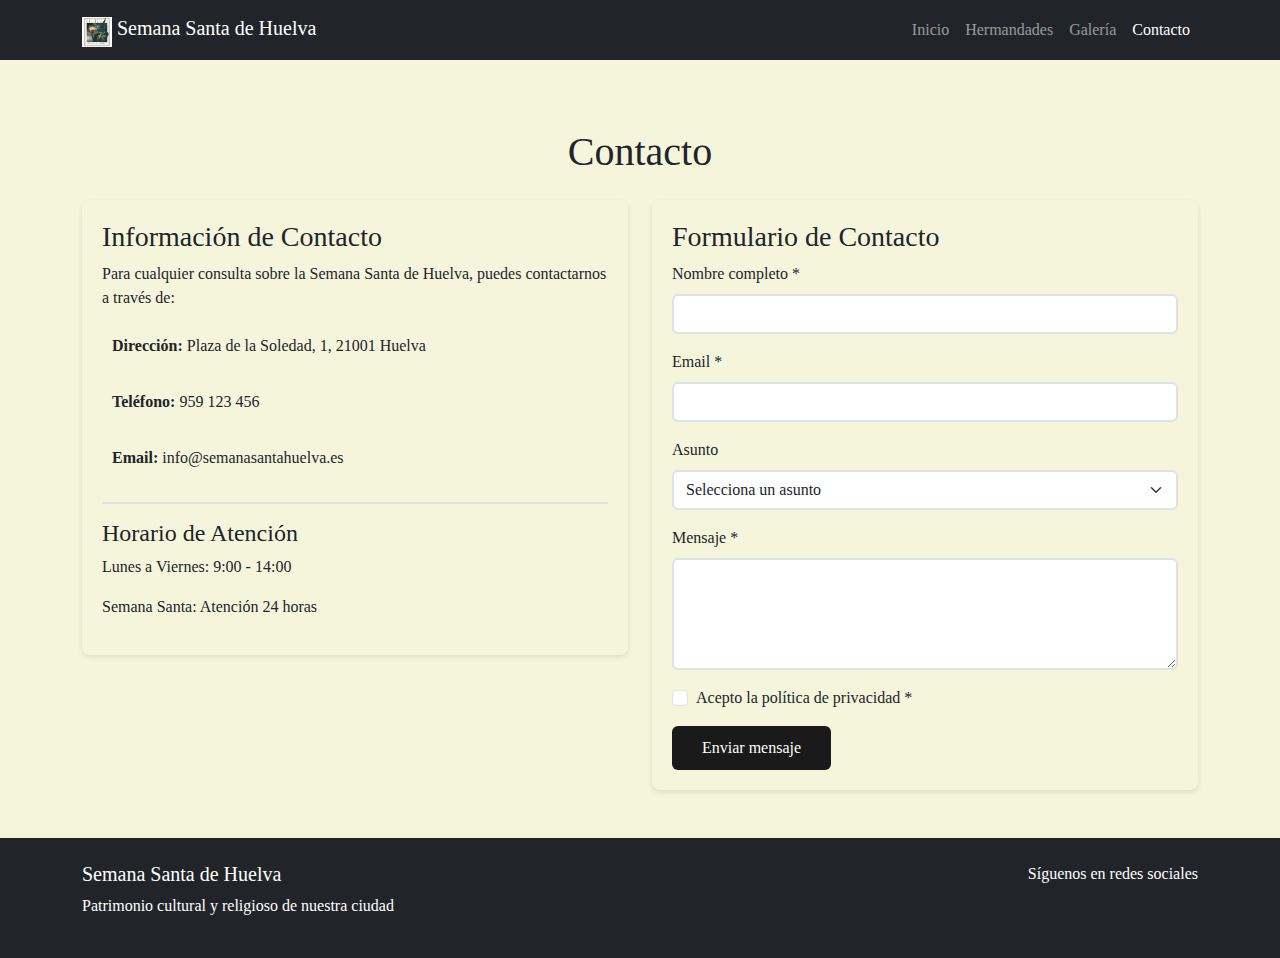
<file: pages/contacto.html>
<!DOCTYPE html>
<html lang="es">
<head>
    <meta charset="UTF-8">
    <meta name="viewport" content="width=device-width, initial-scale=1.0">
    <title>Contacto - Semana Santa de Huelva</title>
    <link href="https://cdn.jsdelivr.net/npm/bootstrap@5.3.0/dist/css/bootstrap.min.css" rel="stylesheet">
    <link href="../css/styles.css" rel="stylesheet">
</head>
<body>
    <!-- Barra de navegación -->
    <nav class="navbar navbar-expand-lg navbar-dark bg-dark fixed-top">
        <div class="container">
            <a class="navbar-brand" href="../index.html">
                <img src="../media/images/logo.jpg" alt="Logo Semana Santa" width="30" height="30" class="d-inline-block align-text-top">
                Semana Santa de Huelva
            </a>
            <button class="navbar-toggler" type="button" data-bs-toggle="collapse" data-bs-target="#navbarNav">
                <span class="navbar-toggler-icon"></span>
            </button>
            <div class="collapse navbar-collapse" id="navbarNav">
                <ul class="navbar-nav ms-auto">
                    <li class="nav-item">
                        <a class="nav-link" href="../index.html">Inicio</a>
                    </li>
                    <li class="nav-item">
                        <a class="nav-link" href="hermandades.html">Hermandades</a>
                    </li>
                    <li class="nav-item">
                        <a class="nav-link" href="galeria.html">Galería</a>
                    </li>
                    <li class="nav-item">
                        <a class="nav-link active" href="contacto.html">Contacto</a>
                    </li>
                </ul>
            </div>
        </div>
    </nav>

    <main class="container mt-5 pt-4">
        <h1 class="text-center mb-4">Contacto</h1>

        <div class="row">
            <div class="col-md-6 mb-4">
                <div class="contact-info">
                    <h3>Información de Contacto</h3>
                    <p>Para cualquier consulta sobre la Semana Santa de Huelva, puedes contactarnos a través de:</p>
                    <ul class="list-unstyled">
                        <li class="mb-3">
                            <i class="bi bi-geo-alt-fill"></i>
                            <strong>Dirección:</strong> Plaza de la Soledad, 1, 21001 Huelva
                        </li>
                        <li class="mb-3">
                            <i class="bi bi-telephone-fill"></i>
                            <strong>Teléfono:</strong> 959 123 456
                        </li>
                        <li class="mb-3">
                            <i class="bi bi-envelope-fill"></i>
                            <strong>Email:</strong> info@semanasantahuelva.es
                        </li>
                    </ul>
                    <div class="horario mt-4">
                        <h4>Horario de Atención</h4>
                        <p>Lunes a Viernes: 9:00 - 14:00</p>
                        <p>Semana Santa: Atención 24 horas</p>
                    </div>
                </div>
            </div>

            <div class="col-md-6">
                <div class="contact-form">
                    <h3>Formulario de Contacto</h3>
                    <form class="needs-validation" novalidate>
                        <div class="mb-3">
                            <label for="nombre" class="form-label">Nombre completo *</label>
                            <input type="text" class="form-control" id="nombre" required>
                            <div class="invalid-feedback">
                                Por favor, introduce tu nombre
                            </div>
                        </div>

                        <div class="mb-3">
                            <label for="email" class="form-label">Email *</label>
                            <input type="email" class="form-control" id="email" required>
                            <div class="invalid-feedback">
                                Por favor, introduce un email válido
                            </div>
                        </div>

                        <div class="mb-3">
                            <label for="asunto" class="form-label">Asunto</label>
                            <select class="form-select" id="asunto">
                                <option value="">Selecciona un asunto</option>
                                <option value="info">Información general</option>
                                <option value="hermandades">Consulta sobre hermandades</option>
                                <option value="horarios">Horarios e itinerarios</option>
                                <option value="otros">Otros</option>
                            </select>
                        </div>

                        <div class="mb-3">
                            <label for="mensaje" class="form-label">Mensaje *</label>
                            <textarea class="form-control" id="mensaje" rows="4" required></textarea>
                            <div class="invalid-feedback">
                                Por favor, escribe tu mensaje
                            </div>
                        </div>

                        <div class="mb-3 form-check">
                            <input type="checkbox" class="form-check-input" id="privacidad" required>
                            <label class="form-check-label" for="privacidad">
                                Acepto la política de privacidad *
                            </label>
                            <div class="invalid-feedback">
                                Debes aceptar la política de privacidad
                            </div>
                        </div>

                        <button type="submit" class="btn btn-primary">Enviar mensaje</button>
                    </form>
                </div>
            </div>
        </div>
    </main>

    <!-- Footer -->
    <footer class="bg-dark text-white mt-5 py-4">
        <div class="container">
            <div class="row">
                <div class="col-md-6">
                    <h5>Semana Santa de Huelva</h5>
                    <p>Patrimonio cultural y religioso de nuestra ciudad</p>
                </div>
                <div class="col-md-6 text-end">
                    <p>Síguenos en redes sociales</p>
                </div>
            </div>
        </div>
    </footer>

    <script src="https://cdn.jsdelivr.net/npm/bootstrap@5.3.0/dist/js/bootstrap.bundle.min.js"></script>
    <script>
        // Validación del formulario
        (function () {
            'use strict'
            var forms = document.querySelectorAll('.needs-validation')
            Array.prototype.slice.call(forms)
                .forEach(function (form) {
                    form.addEventListener('submit', function (event) {
                        if (!form.checkValidity()) {
                            event.preventDefault()
                            event.stopPropagation()
                        }
                        form.classList.add('was-validated')
                    }, false)
                })
        })()
    </script>
</body>
</html>
</file>
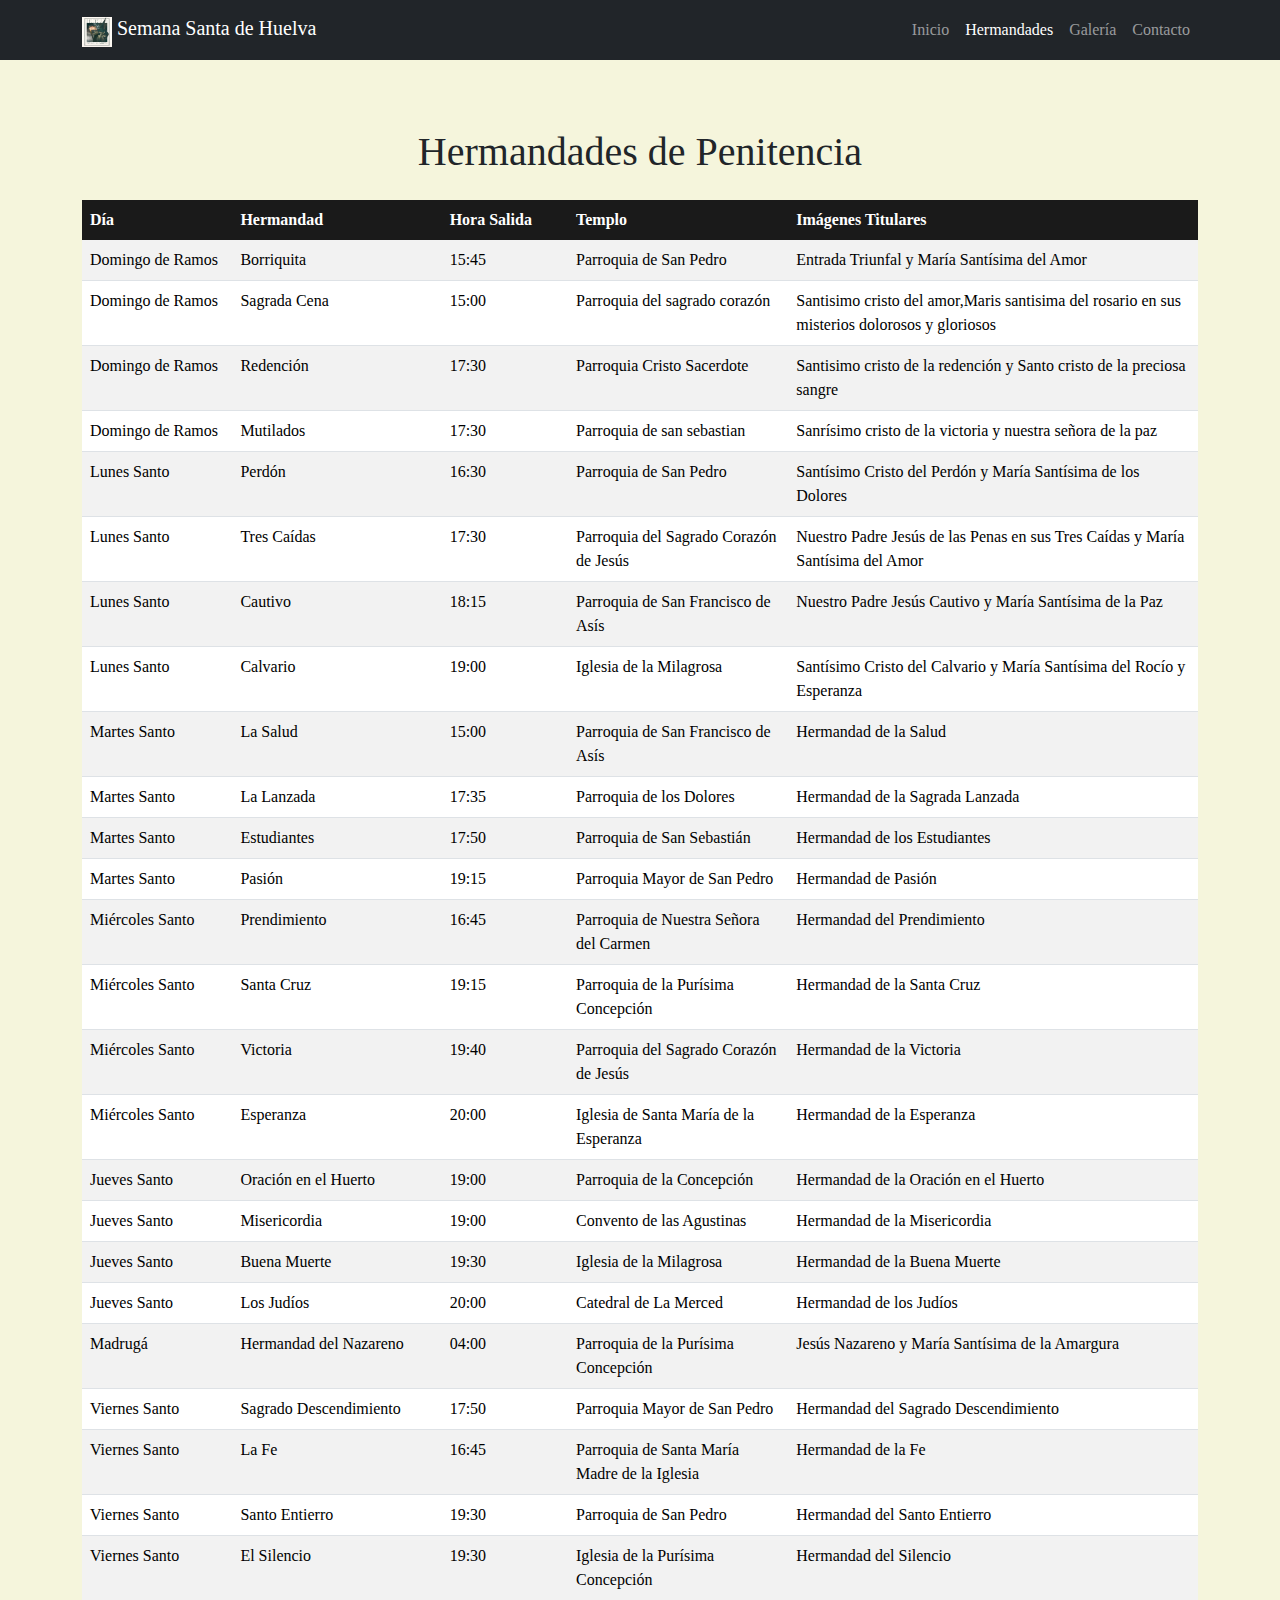
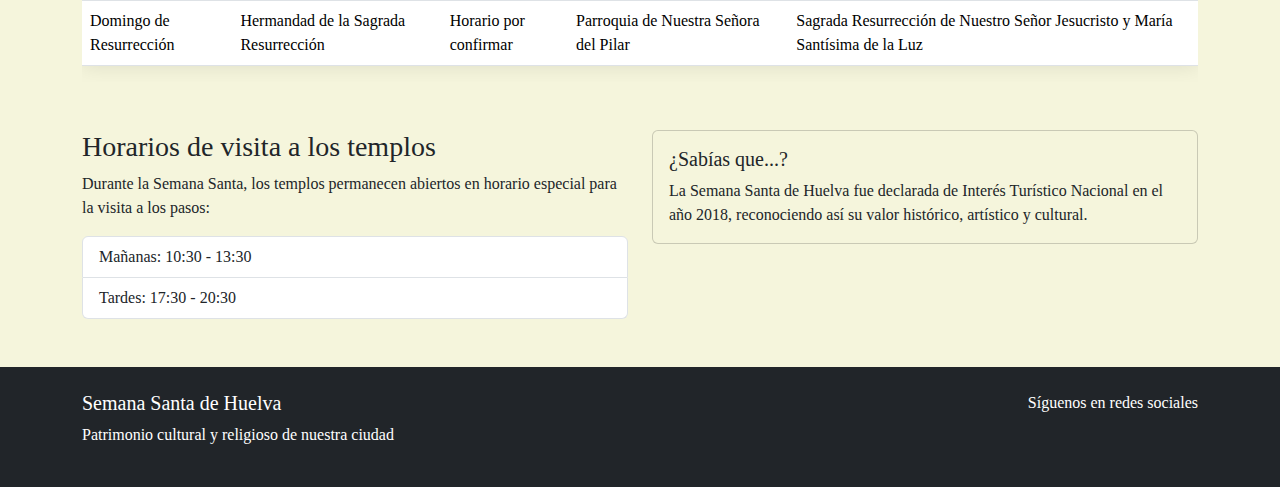
<file: pages/hermandades.html>
<!DOCTYPE html>
<html lang="es">
<head>
    <meta charset="UTF-8">
    <meta name="viewport" content="width=device-width, initial-scale=1.0">
    <title>Hermandades - Semana Santa de Huelva</title>
    <link href="https://cdn.jsdelivr.net/npm/bootstrap@5.3.0/dist/css/bootstrap.min.css" rel="stylesheet">
    <link href="../css/styles.css" rel="stylesheet">
</head>
<body>
    <!-- Barra de navegación -->
    <nav class="navbar navbar-expand-lg navbar-dark bg-dark fixed-top">
        <div class="container">
            <a class="navbar-brand" href="../index.html">
                <img src="../media/images/logo.jpg" alt="Logo Semana Santa" width="30" height="30" class="d-inline-block align-text-top">
                Semana Santa de Huelva
            </a>
            <button class="navbar-toggler" type="button" data-bs-toggle="collapse" data-bs-target="#navbarNav">
                <span class="navbar-toggler-icon"></span>
            </button>
            <div class="collapse navbar-collapse" id="navbarNav">
                <ul class="navbar-nav ms-auto">
                    <li class="nav-item">
                        <a class="nav-link" href="../index.html">Inicio</a>
                    </li>
                    <li class="nav-item">
                        <a class="nav-link active" href="hermandades.html">Hermandades</a>
                    </li>
                    <li class="nav-item">
                        <a class="nav-link" href="galeria.html">Galería</a>
                    </li>
                    <li class="nav-item">
                        <a class="nav-link" href="contacto.html">Contacto</a>
                    </li>
                </ul>
            </div>
        </div>
    </nav>

    <main class="container mt-5 pt-4">
        <h1 class="text-center mb-4">Hermandades de Penitencia</h1>
        
        <!-- Tabla de Hermandades -->
        <div class="table-responsive">
            <table class="table table-striped table-hover">
                <thead class="table-dark">
                    <tr>
                        <th>Día</th>
                        <th>Hermandad</th>
                        <th>Hora Salida</th>
                        <th>Templo</th>
                        <th>Imágenes Titulares</th>
                    </tr>
                </thead>
                <tbody>
                    <tr>
                        <td>Domingo de Ramos</td>
                        <td>Borriquita</td>
                        <td>15:45</td>
                        <td>Parroquia de San Pedro</td>
                        <td>Entrada Triunfal y María Santísima del Amor</td>
                    </tr>
                    <tr>
                        <td>Domingo de Ramos</td>
                        <td>Sagrada Cena</td>
                        <td>15:00</td>
                        <td>Parroquia del sagrado corazón</td>
                        <td>Santisimo cristo del amor,Maris santisima del rosario en sus misterios dolorosos y gloriosos</td>
                    </tr>
                    <tr>
                        <td>Domingo de Ramos</td>
                        <td>Redención</td>
                        <td>17:30</td>
                        <td>Parroquia Cristo Sacerdote</td>
                        <td>Santisimo cristo de la redención y Santo cristo de la preciosa sangre</td>
                    </tr>
                    <tr>
                        <td>Domingo de Ramos</td>
                        <td>Mutilados</td>
                        <td>17:30</td>
                        <td>Parroquia de san sebastian</td>
                        <td>Sanrísimo cristo de la victoria y  nuestra señora de la paz</td>
                    </tr>
                    <tr>
                        <td>Lunes Santo</td>
                        <td>Perdón</td>
                        <td>16:30</td>
                        <td>Parroquia de San Pedro</td>
                        <td>Santísimo Cristo del Perdón y María Santísima de los Dolores</td>
                    </tr>
                    <tr>
                        <td>Lunes Santo</td>
                        <td>Tres Caídas</td>
                        <td>17:30</td>
                        <td>Parroquia del Sagrado Corazón de Jesús</td>
                        <td>Nuestro Padre Jesús de las Penas en sus Tres Caídas y María Santísima del Amor</td>
                    </tr>
                    <tr>
                        <td>Lunes Santo</td>
                        <td>Cautivo</td>
                        <td>18:15</td>
                        <td>Parroquia de San Francisco de Asís</td>
                        <td>Nuestro Padre Jesús Cautivo y María Santísima de la Paz</td>
                    </tr>
                    <tr>
                        <td>Lunes Santo</td>
                        <td>Calvario</td>
                        <td>19:00</td>
                        <td>Iglesia de la Milagrosa</td>
                        <td>Santísimo Cristo del Calvario y María Santísima del Rocío y Esperanza</td>
                    </tr>
                    
                    <tr>
                        <td>Martes Santo</td>
                        <td>La Salud</td>
                        <td>15:00</td>
                        <td>Parroquia de San Francisco de Asís</td>
                        <td>Hermandad de la Salud</td>
                    </tr>
                    <tr>
                        <td>Martes Santo</td>
                        <td>La Lanzada</td>
                        <td>17:35</td>
                        <td>Parroquia de los Dolores</td>
                        <td>Hermandad de la Sagrada Lanzada</td>
                    </tr>
                    <tr>
                        <td>Martes Santo</td>
                        <td>Estudiantes</td>
                        <td>17:50</td>
                        <td>Parroquia de San Sebastián</td>
                        <td>Hermandad de los Estudiantes</td>
                    </tr>
                    <tr>
                        <td>Martes Santo</td>
                        <td>Pasión</td>
                        <td>19:15</td>
                        <td>Parroquia Mayor de San Pedro</td>
                        <td>Hermandad de Pasión</td>
                    </tr>
                    
                    <tr>
                        <td>Miércoles Santo</td>
                        <td>Prendimiento</td>
                        <td>16:45</td>
                        <td>Parroquia de Nuestra Señora del Carmen</td>
                        <td>Hermandad del Prendimiento</td>
                    </tr>
                    <tr>
                        <td>Miércoles Santo</td>
                        <td>Santa Cruz</td>
                        <td>19:15</td>
                        <td>Parroquia de la Purísima Concepción</td>
                        <td>Hermandad de la Santa Cruz</td>
                    </tr>
                    <tr>
                        <td>Miércoles Santo</td>
                        <td>Victoria</td>
                        <td>19:40</td>
                        <td>Parroquia del Sagrado Corazón de Jesús</td>
                        <td>Hermandad de la Victoria</td>
                    </tr>
                    <tr>
                        <td>Miércoles Santo</td>
                        <td>Esperanza</td>
                        <td>20:00</td>
                        <td>Iglesia de Santa María de la Esperanza</td>
                        <td>Hermandad de la Esperanza</td>
                    </tr>
                    
                    <tr>
                        <td>Jueves Santo</td>
                        <td>Oración en el Huerto</td>
                        <td>19:00</td>
                        <td>Parroquia de la Concepción</td>
                        <td>Hermandad de la Oración en el Huerto</td>
                    </tr>
                    <tr>
                        <td>Jueves Santo</td>
                        <td>Misericordia</td>
                        <td>19:00</td>
                        <td>Convento de las Agustinas</td>
                        <td>Hermandad de la Misericordia</td>
                    </tr>
                    <tr>
                        <td>Jueves Santo</td>
                        <td>Buena Muerte</td>
                        <td>19:30</td>
                        <td>Iglesia de la Milagrosa</td>
                        <td>Hermandad de la Buena Muerte</td>
                    </tr>
                    <tr>
                        <td>Jueves Santo</td>
                        <td>Los Judíos</td>
                        <td>20:00</td>
                        <td>Catedral de La Merced</td>
                        <td>Hermandad de los Judíos</td>
                    </tr>
                    <tr>
                        <td>Madrugá</td>
                        <td>Hermandad del Nazareno</td>
                        <td>04:00</td>
                        <td>Parroquia de la Purísima Concepción</td>
                        <td>Jesús Nazareno y María Santísima de la Amargura</td>
                    </tr>
                    
                    <tr>
                        <td>Viernes Santo</td>
                        <td>Sagrado Descendimiento</td>
                        <td>17:50</td>
                        <td>Parroquia Mayor de San Pedro</td>
                        <td>Hermandad del Sagrado Descendimiento</td>
                    </tr>
                    <tr>
                        <td>Viernes Santo</td>
                        <td>La Fe</td>
                        <td>16:45</td>
                        <td>Parroquia de Santa María Madre de la Iglesia</td>
                        <td>Hermandad de la Fe</td>
                    </tr>
                    <tr>
                        <td>Viernes Santo</td>
                        <td>Santo Entierro</td>
                        <td>19:30</td>
                        <td>Parroquia de San Pedro</td>
                        <td>Hermandad del Santo Entierro</td>
                    </tr>
                    <tr>
                        <td>Viernes Santo</td>
                        <td>El Silencio</td>
                        <td>19:30</td>
                        <td>Iglesia de la Purísima Concepción</td>
                        <td>Hermandad del Silencio</td>
                    </tr>
                    <tr>
                        <td>Domingo de Resurrección</td>
                        <td>Hermandad de la Sagrada Resurrección</td>
                        <td>Horario por confirmar</td>
                        <td>Parroquia de Nuestra Señora del Pilar</td>
                        <td>Sagrada Resurrección de Nuestro Señor Jesucristo y María Santísima de la Luz</td>
                    </tr>
                    
                    
                </tbody>
            </table>
        </div>

        <!-- Información adicional -->
        <div class="row mt-5">
            <div class="col-md-6">
                <h3>Horarios de visita a los templos</h3>
                <p>Durante la Semana Santa, los templos permanecen abiertos en horario especial para la visita a los pasos:</p>
                <ul class="list-group">
                    <li class="list-group-item">Mañanas: 10:30 - 13:30</li>
                    <li class="list-group-item">Tardes: 17:30 - 20:30</li>
                </ul>
            </div>
            <div class="col-md-6">
                <div class="card">
                    <div class="card-body">
                        <h5 class="card-title">¿Sabías que...?</h5>
                        <p class="card-text">La Semana Santa de Huelva fue declarada de Interés Turístico Nacional en el año 2018, reconociendo así su valor histórico, artístico y cultural.</p>
                    </div>
                </div>
            </div>
        </div>
    </main>

    <!-- Footer -->
    <footer class="bg-dark text-white mt-5 py-4">
        <div class="container">
            <div class="row">
                <div class="col-md-6">
                    <h5>Semana Santa de Huelva</h5>
                    <p>Patrimonio cultural y religioso de nuestra ciudad</p>
                </div>
                <div class="col-md-6 text-end">
                    <p>Síguenos en redes sociales</p>
                    <a href="#" class="text-white me-2"><i class="bi bi-facebook"></i></a>
                    <a href="#" class="text-white me-2"><i class="bi bi-instagram"></i></a>
                    <a href="#" class="text-white"><i class="bi bi-twitter"></i></a>
                </div>
            </div>
        </div>
    </footer>

    <script src="https://cdn.jsdelivr.net/npm/bootstrap@5.3.0/dist/js/bootstrap.bundle.min.js"></script>
</body>
</html>
</file>
<file: css/styles.css>
/* Estilos generales */
body {
    padding-top: 56px;
    font-family: 'Merriweather', serif;
    background-color: #f5f5dc;
}

/* Estilos del carrusel */
.carousel-item {
    height: 70vh;
}

.carousel-img {
    height: 100%;
    object-fit: cover;
    object-position: center 25%;
    background-color: #ffffff;
}

.carousel-caption {
    background: rgba(0, 0, 0, 0.6);
    padding: 20px;
    border-radius: 10px;
}

/* Animaciones para las cards */
.hermandad-card {
    transition: transform 0.3s ease, box-shadow 0.3s ease;
    margin-bottom: 20px;
}

.hermandad-card:hover {
    transform: translateY(-10px);
    box-shadow: 0 4px 15px rgba(0,0,0,0.2);
}

/* Animaciones para los enlaces del nav */
.nav-link {
    position: relative;
    transition: color 0.3s ease;
}

.nav-link::after {
    content: '';
    position: absolute;
    width: 0;
    height: 2px;
    bottom: 0;
    left: 0;
    background-color: #fff;
    transition: width 0.3s ease;
}

.nav-link:hover::after {
    width: 100%;
}

/* Estilos para el reproductor de audio */
audio {
    width: 300px;
    height: 40px;
    border-radius: 20px;
}

/* Media queries */
@media (max-width: 768px) {
    .carousel-item {
        height: 50vh;
    }
    
    .carousel-caption {
        padding: 10px;
    }
    
    h1 {
        font-size: 1.8rem;
    }
}

@media (max-width: 576px) {
    .carousel-item {
        height: 40vh;
    }
    
    audio {
        width: 100%;
    }
}

/* Estilos para la tabla de hermandades */
.table {
    box-shadow: 0 0 20px rgba(0,0,0,0.1);
}

.table thead th {
    background-color: #1a1a1a;
    color: white;
    border: none;
}

.table-striped tbody tr:nth-of-type(odd) {
    background-color: #f5f5dc;
}

.table tbody tr {
    transition: background-color 0.3s ease;
}

.table tbody tr:hover {
    background-color: rgba(0,0,0,0.05);
}

/* Animación para las cards en la sección de información */
.card {
    background-color: #f5f5dc;
    transition: transform 0.3s ease;
}

.card:hover {
    transform: translateY(-5px);
}

/* Responsive para tablas */
@media (max-width: 768px) {
    .table {
        font-size: 0.9rem;
    }
}

@media (max-width: 576px) {
    .table {
        font-size: 0.8rem;
    }
}

/* Estilos para la página de contacto */
.contact-info {
    background-color: #f5f5dc;
    padding: 20px;
    border-radius: 8px;
    box-shadow: 0 2px 5px rgba(0,0,0,0.1);
}

.contact-info ul li {
    padding: 8px 0;
}

.contact-info i {
    margin-right: 10px;
    color: #1a1a1a;
}

.contact-form {
    background-color: #f5f5dc;
    padding: 20px;
    border-radius: 8px;
    box-shadow: 0 2px 5px rgba(0,0,0,0.1);
}

.form-control, .form-select {
    border: 2px solid #dee2e6;
    transition: border-color 0.3s ease;
}

.form-control:focus, .form-select:focus {
    border-color: #1a1a1a;
    box-shadow: none;
}

.btn-primary {
    background-color: #1a1a1a;
    border: none;
    padding: 10px 30px;
    transition: all 0.3s ease;
}

.btn-primary:hover {
    background-color: #333;
    transform: translateY(-2px);
}

.horario {
    border-top: 2px solid #dee2e6;
    padding-top: 15px;
}

/* Media queries */
@media (max-width: 768px) {
    .contact-info, .contact-form {
        margin-bottom: 20px;
    }
}

/* Estilos para las cards de la galería */
.gallery-card {
    position: relative;
    margin-bottom: 30px;
    height: 300px;
    overflow: hidden;
    cursor: pointer;
    border-radius: 8px;
    box-shadow: 0 4px 8px rgba(0, 0, 0, 0.1);
    transition: transform 0.3s ease, box-shadow 0.3s ease;
}

.gallery-card:hover {
    transform: translateY(-5px);
    box-shadow: 0 8px 16px rgba(0, 0, 0, 0.2);
}

.gallery-card img {
    width: 100%;
    height: 100%;
    object-fit: cover;
    transition: transform 0.3s ease;
}

.gallery-card:hover img {
    transform: scale(1.05);
}

.gallery-overlay {
    position: absolute;
    bottom: -100%;
    left: 0;
    right: 0;
    background: rgba(0, 0, 0, 0.7);
    color: white;
    padding: 15px;
    text-align: center;
    transition: bottom 0.3s ease;
}

.gallery-card:hover .gallery-overlay {
    bottom: 0;
}
</file>
